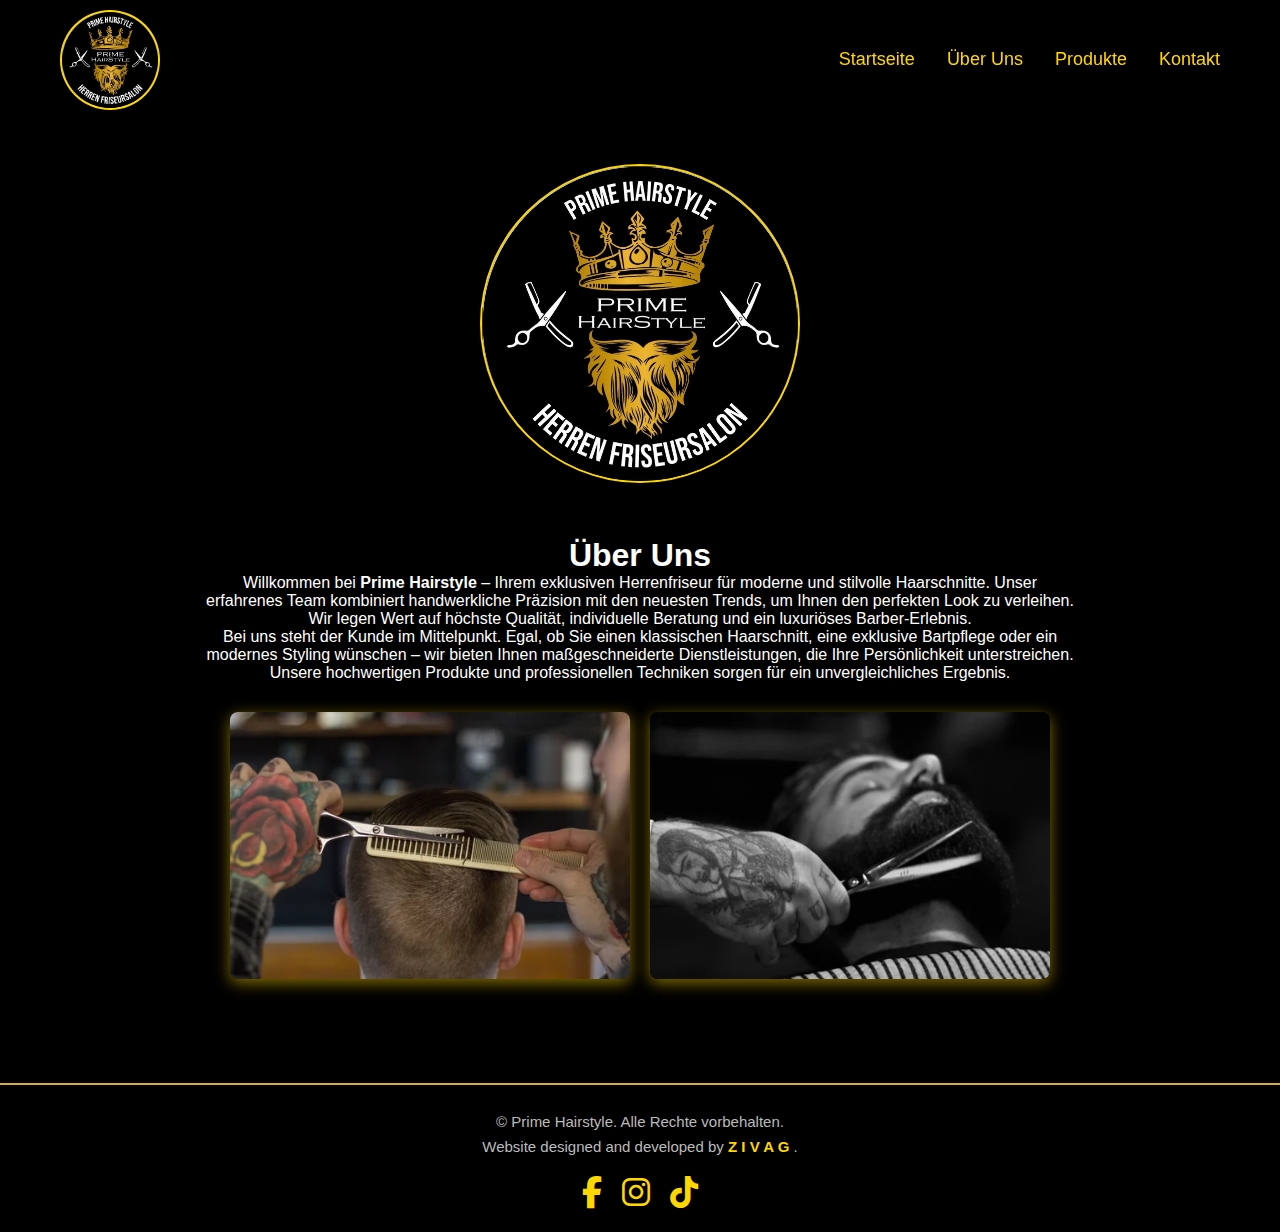
<file: about.html>
<!DOCTYPE html>
<html lang="de">
<head>
  <meta charset="UTF-8">
  <meta name="viewport" content="width=device-width, initial-scale=1.0">
  <title>Prime Hairstyle - Über Uns</title>
  <link rel="stylesheet" href="css/styles.css">
  <link rel="icon" href="assets/images/favicon.ico" type="image/x-icon">
  <link rel="stylesheet" 
  href="https://cdnjs.cloudflare.com/ajax/libs/font-awesome/6.4.0/css/all.min.css" 
  referrerpolicy="no-referrer" />

</head>
<body>

          <!-- Navigation Bar -->
    <header class="navbar">
        <div class="nav-container">
          <a href="index.html" class="logo-link">
            <img src="assets/images/logo.jpg" alt="Prime Hairstyle Logo" class="nav-logo">
          </a>
          <button class="nav-toggle" id="nav-toggle" aria-label="Toggle navigation">
            <span></span>
            <span></span>
            <span></span>
          </button>
          <nav class="nav-links" id="nav-menu">
            <a href="index.html" class="nav-link">Startseite</a>
            <a href="about.html" class="nav-link">Über Uns</a>
            <a href="products.html" class="nav-link">Produkte</a>
            <a href="contact.html" class="nav-link">Kontakt</a>
          </nav>
        </div>
      </header>


  <!-- Main About Content -->
  <main class="about-container">
    <!-- Logo at the Top (Optional: if you want an additional logo here) -->
    <div class="logo-container">
      <img src="assets/images/logo.jpg" alt="Prime Hairstyle Logo" class="about-logo">
    </div>

    <!-- Heading & Description -->
    <h1 class="about-title">Über Uns</h1>
    <p class="about-text">
      Willkommen bei <strong>Prime Hairstyle</strong> – Ihrem exklusiven Herrenfriseur für moderne und stilvolle Haarschnitte.
      Unser erfahrenes Team kombiniert handwerkliche Präzision mit den neuesten Trends, um Ihnen den perfekten Look zu verleihen.
      Wir legen Wert auf höchste Qualität, individuelle Beratung und ein luxuriöses Barber-Erlebnis.
    </p>
    <p class="about-text">
      Bei uns steht der Kunde im Mittelpunkt. Egal, ob Sie einen klassischen Haarschnitt, eine exklusive Bartpflege oder ein modernes Styling wünschen –
      wir bieten Ihnen maßgeschneiderte Dienstleistungen, die Ihre Persönlichkeit unterstreichen.
      Unsere hochwertigen Produkte und professionellen Techniken sorgen für ein unvergleichliches Ergebnis.
    </p>

    <!-- Images Section -->
    <div class="about-images">
      <img src="assets/images/shop1.webp" alt="Barbershop Innenraum" class="about-image">
      <img src="assets/images/shop2.webp" alt="Barbershop Stühle" class="about-image">
    </div>
  </main>

  <!-- Footer -->
  <footer class="footer">
    <div class="footer-content">
      <div class="footer-info">
        <p>© <?php echo date("Y"); ?> Prime Hairstyle. Alle Rechte vorbehalten.</p>
        <p>
          Website designed and developed by 
          <a href="https://www.zivag.de" target="_blank" rel="noopener noreferrer">
            <strong>Z I V A G</strong>
          </a>.
        </p>
      </div>
      <div class="footer-icons">
        <a href="https://www.facebook.com/primehairstylist/?locale=hr_HR" target="_blank" rel="noopener noreferrer">
          <i class="fab fa-facebook-f"></i>
        </a>
        <a href="https://www.instagram.com/_primehairstyle_/#" target="_blank" rel="noopener noreferrer">
          <i class="fab fa-instagram"></i>
        </a>
        <a href="https://www.tiktok.com/@primehairstyle" target="_blank" rel="noopener noreferrer">
          <i class="fab fa-tiktok"></i>
        </a>
      </div>
    </div>
  </footer>

  <script src="js/main.js"></script>
</body>
</html>
</file>
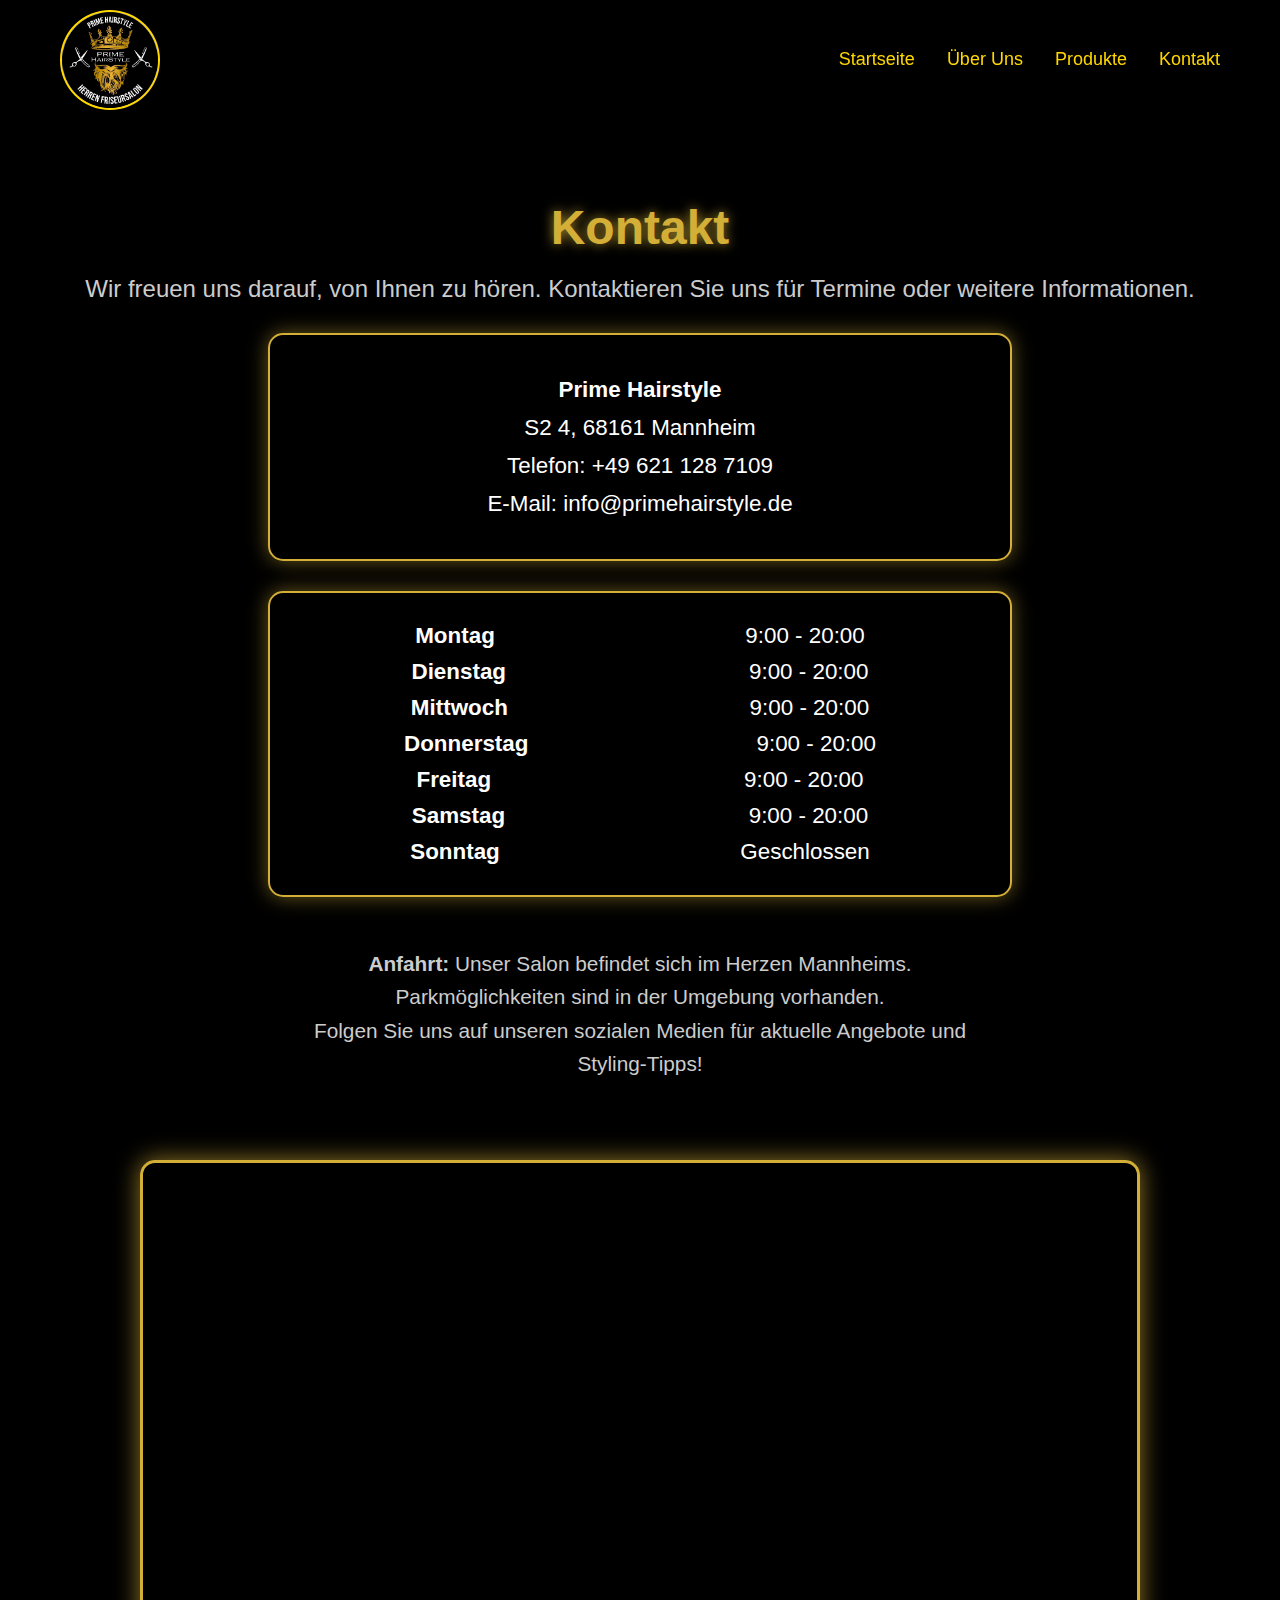
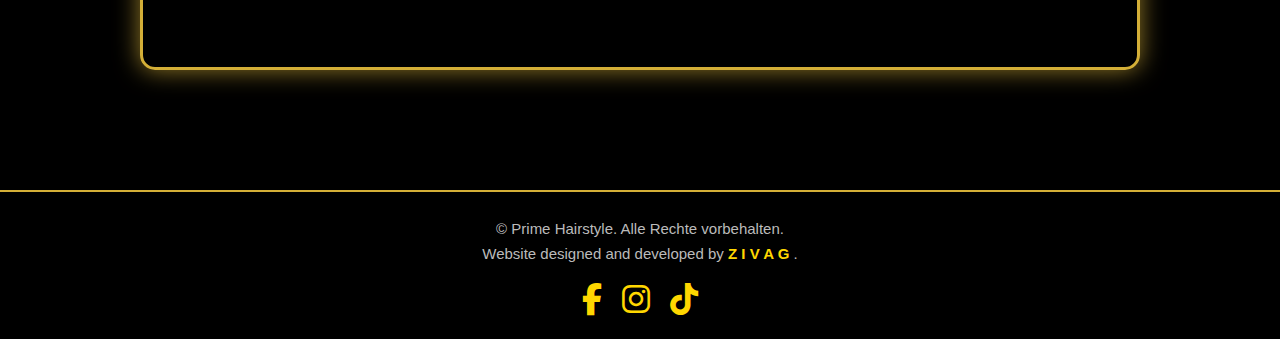
<file: contact.html>
<!DOCTYPE html>
<html lang="de">
<head>
  <meta charset="UTF-8">
  <meta name="viewport" content="width=device-width, initial-scale=1.0">
  <title>Prime Hairstyle - Kontakt</title>
  <link rel="stylesheet" href="css/styles.css">
  <link rel="icon" href="assets/images/favicon.ico" type="image/x-icon">
  <link rel="stylesheet" 
  href="https://cdnjs.cloudflare.com/ajax/libs/font-awesome/6.4.0/css/all.min.css" 
  referrerpolicy="no-referrer" />

</head>
<body>

      <!-- Navigation Bar -->
      <header class="navbar">
        <div class="nav-container">
          <a href="index.html" class="logo-link">
            <img src="assets/images/logo.jpg" alt="Prime Hairstyle Logo" class="nav-logo">
          </a>
          <button class="nav-toggle" id="nav-toggle" aria-label="Toggle navigation">
            <span></span>
            <span></span>
            <span></span>
          </button>
          <nav class="nav-links" id="nav-menu">
            <a href="index.html" class="nav-link">Startseite</a>
            <a href="about.html" class="nav-link">Über Uns</a>
            <a href="products.html" class="nav-link">Produkte</a>
            <a href="contact.html" class="nav-link">Kontakt</a>
          </nav>
        </div>
      </header>
  <!-- Contact Content -->
  <div class="contact-container">
    <h2 class="contact-heading">Kontakt</h2>
    <p class="contact-intro">
      Wir freuen uns darauf, von Ihnen zu hören. Kontaktieren Sie uns für Termine oder weitere Informationen.
    </p>

    <!-- Contact Details -->
    <div class="contact-details">
      <p><strong>Prime Hairstyle</strong></p>
      <p>S2 4, 68161 Mannheim</p>
      <p>Telefon: +49 621 128 7109</p>
      <p>E-Mail: info@primehairstyle.de</p>
    </div>

    <!-- Opening Hours -->
    <div class="opening-hours">
        <p>
          <span class="day">Montag</span>
          <span class="time">9:00 - 20:00</span>
        </p>
        <p>
          <span class="day">Dienstag</span>
          <span class="time">9:00 - 20:00</span>
        </p>
        <p>
          <span class="day">Mittwoch</span>
          <span class="time">9:00 - 20:00</span>
        </p>
        <p>
          <span class="day">Donnerstag</span>
          <span class="time">9:00 - 20:00</span>
        </p>
        <p>
          <span class="day">Freitag</span>
          <span class="time">9:00 - 20:00</span>
        </p>
        <p>
          <span class="day">Samstag</span>
          <span class="time">9:00 - 20:00</span>
        </p>
        <p>
          <span class="day">Sonntag</span>
          <span class="time">Geschlossen</span>
        </p>
      </div>
      
    <!-- Additional Information -->
    <div class="additional-info">
      <p>
        <strong>Anfahrt:</strong> Unser Salon befindet sich im Herzen Mannheims. Parkmöglichkeiten sind in der Umgebung vorhanden.
      </p>
      <p>
        Folgen Sie uns auf unseren sozialen Medien für aktuelle Angebote und Styling-Tipps!
      </p>
    </div>


    <!-- Map Location -->
    <div class="map-container">
      <iframe class="map"
        src="https://www.google.com/maps/embed?pb=!1m18!1m12!1m3!1d2639.662755318873!2d8.466121476397642!3d49.48867827118021!2m3!1f0!2f0!3f0!3m2!1i1024!2i768!4f13.1!3m3!1m2!1s0x4797c98f8c369e33%3A0x4212896e99f44d0!2sS2%204%2C%2068161%20Mannheim%2C%20Germany!5e0!3m2!1sen!2sde!4v1711812345678"
        allowfullscreen="" loading="lazy" referrerpolicy="no-referrer-when-downgrade">
      </iframe>
    </div>
  </div>

  <!-- Footer -->
  <footer class="footer">
    <div class="footer-content">
      <div class="footer-info">
        <p>© <?php echo date("Y"); ?> Prime Hairstyle. Alle Rechte vorbehalten.</p>
        <p>
          Website designed and developed by 
          <a href="https://www.zivag.de" target="_blank" rel="noopener noreferrer">
            <strong>Z I V A G</strong>
          </a>.
        </p>
      </div>
      <div class="footer-icons">
        <a href="https://www.facebook.com/primehairstylist/?locale=hr_HR" target="_blank" rel="noopener noreferrer">
          <i class="fab fa-facebook-f"></i>
        </a>
        <a href="https://www.instagram.com/_primehairstyle_/#" target="_blank" rel="noopener noreferrer">
          <i class="fab fa-instagram"></i>
        </a>
        <a href="https://www.tiktok.com/@primehairstyle" target="_blank" rel="noopener noreferrer">
          <i class="fab fa-tiktok"></i>
        </a>
      </div>
    </div>
  </footer>
  <script src="js/main.js"></script>
</body>
</html>
</file>
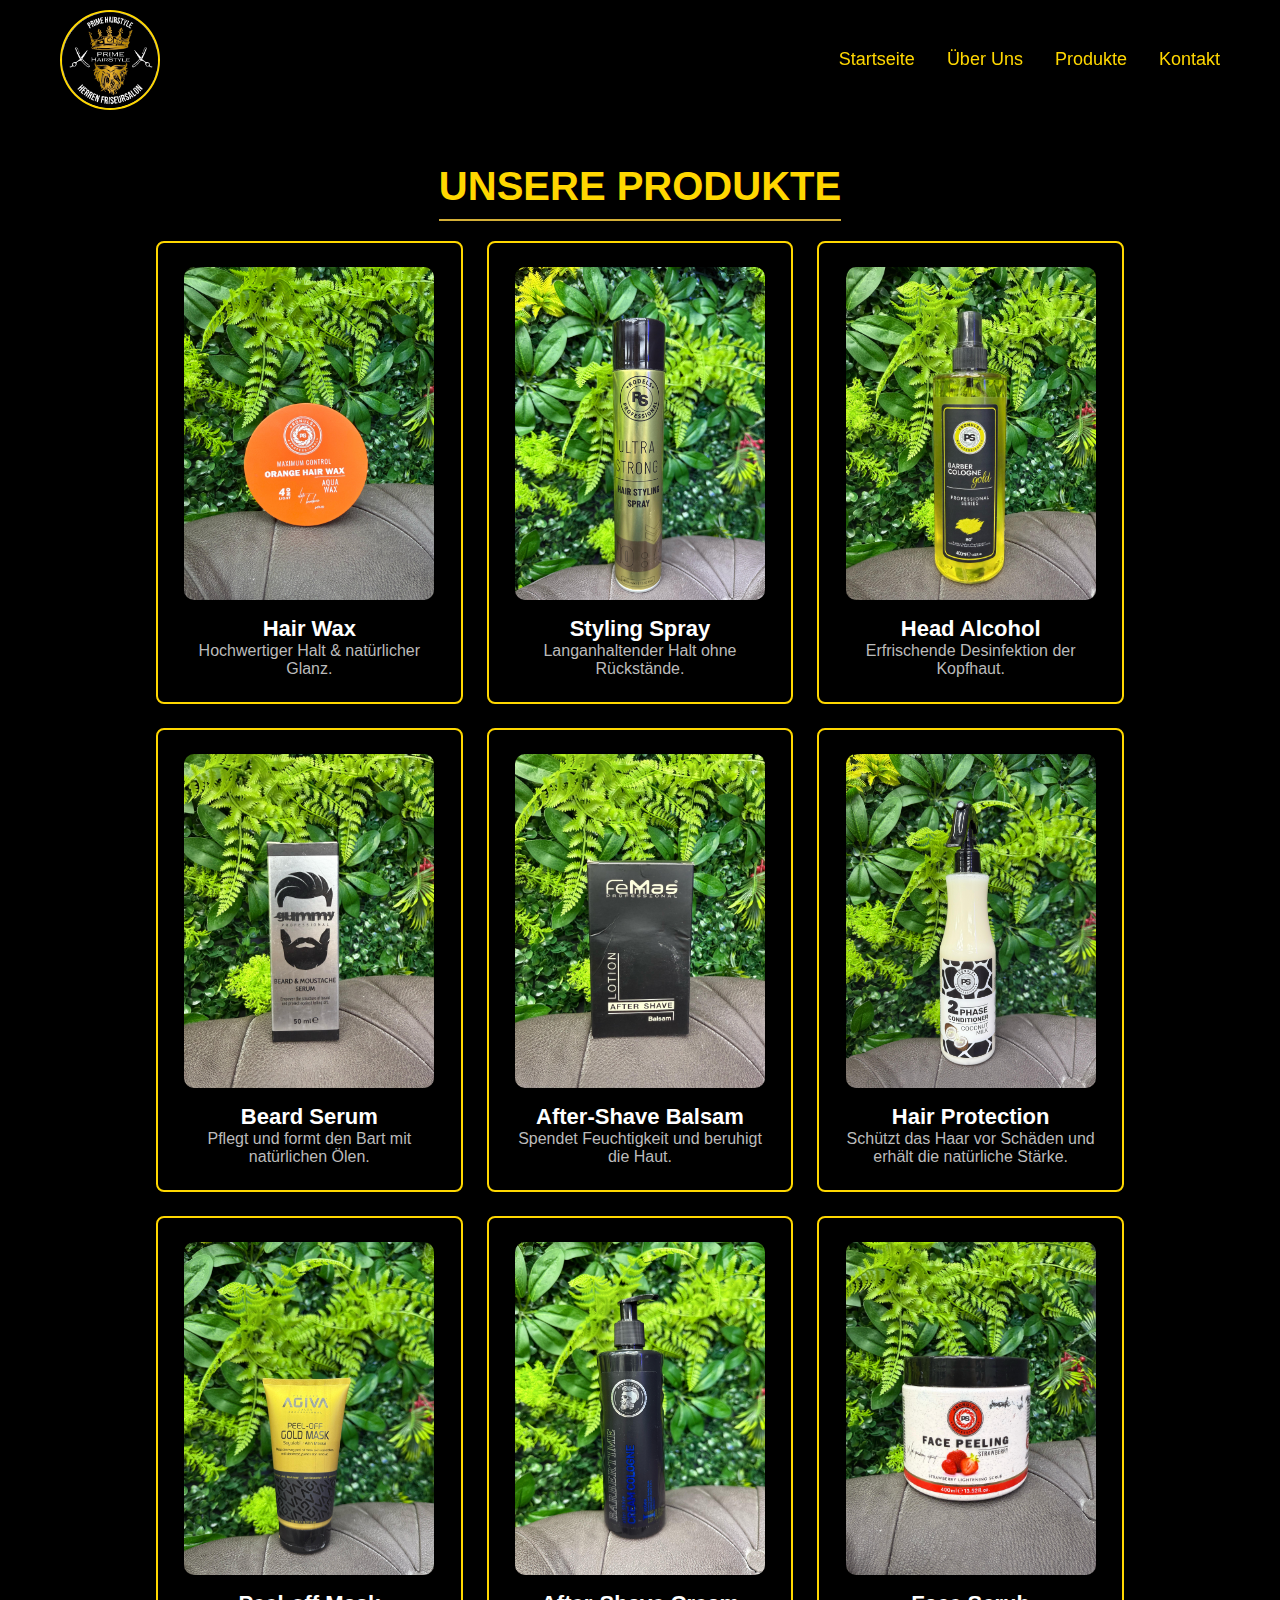
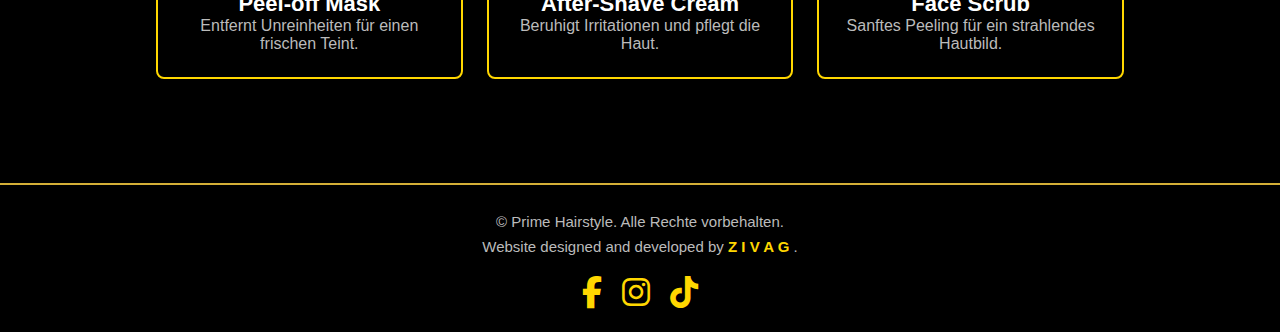
<file: products.html>
<!DOCTYPE html>
<html lang="de">
<head>
  <meta charset="UTF-8">
  <meta name="viewport" content="width=device-width, initial-scale=1.0">
  <title>Prime Hairstyle - Produkte</title>
  <link rel="stylesheet" href="css/styles.css">
  <link rel="icon" href="assets/images/favicon.ico" type="image/x-icon">
  <link rel="stylesheet" 
  href="https://cdnjs.cloudflare.com/ajax/libs/font-awesome/6.4.0/css/all.min.css" 
  referrerpolicy="no-referrer" />


</head>
<body>

      <!-- Navigation Bar -->
      <header class="navbar">
        <div class="nav-container">
          <a href="index.html" class="logo-link">
            <img src="assets/images/logo.jpg" alt="Prime Hairstyle Logo" class="nav-logo">
          </a>
          <button class="nav-toggle" id="nav-toggle" aria-label="Toggle navigation">
            <span></span>
            <span></span>
            <span></span>
          </button>
          <nav class="nav-links" id="nav-menu">
            <a href="index.html" class="nav-link">Startseite</a>
            <a href="about.html" class="nav-link">Über Uns</a>
            <a href="products.html" class="nav-link">Produkte</a>
            <a href="contact.html" class="nav-link">Kontakt</a>
          </nav>
        </div>
      </header>

  <!-- Products Content -->
  <div class="products-container">
    <h1 class="text-5xl font-bold text-center glow-gold">Unsere Produkte</h1>
    <div class="products-grid">
      <!-- Product Card 1 -->
      <div class="product-card">
        <img src="assets/images/wax-p.jpg" alt="Hair Wax">
        <h3>Hair Wax</h3>
        <p>Hochwertiger Halt & natürlicher Glanz.</p>
      </div>
      <!-- Product Card 2 -->
      <div class="product-card">
        <img src="assets/images/hair-sprayy.jpg" alt="Styling Spray">
        <h3>Styling Spray</h3>
        <p>Langanhaltender Halt ohne Rückstände.</p>
      </div>
      <!-- Product Card 3 -->
      <div class="product-card">
        <img src="assets/images/amber-alcol.jpg" alt="Head Alcohol">
        <h3>Head Alcohol</h3>
        <p>Erfrischende Desinfektion der Kopfhaut.</p>
      </div>
      <!-- Product Card 4 -->
      <div class="product-card">
        <img src="assets/images/beard-serum.jpg" alt="Beard Serum">
        <h3>Beard Serum</h3>
        <p>Pflegt und formt den Bart mit natürlichen Ölen.</p>
      </div>
      <!-- Product Card 5 -->
      <div class="product-card">
        <img src="assets/images/shave-balsam.jpg" alt="After-Shave Balsam">
        <h3>After-Shave Balsam</h3>
        <p>Spendet Feuchtigkeit und beruhigt die Haut.</p>
      </div>
      <!-- Product Card 6 -->
      <div class="product-card">
        <img src="assets/images/coconut-milk.jpg" alt="Hair Protection">
        <h3>Hair Protection</h3>
        <p>Schützt das Haar vor Schäden und erhält die natürliche Stärke.</p>
      </div>
      <!-- Product Card 7 -->
      <div class="product-card">
        <img src="assets/images/peel-off-m.jpg" alt="Peel-off Mask">
        <h3>Peel-off Mask</h3>
        <p>Entfernt Unreinheiten für einen frischen Teint.</p>
      </div>
      <!-- Product Card 8 -->
      <div class="product-card">
        <img src="assets/images/as-pro.jpg" alt="After-Shave Cream">
        <h3>After-Shave Cream</h3>
        <p>Beruhigt Irritationen und pflegt die Haut.</p>
      </div>
      <!-- Product Card 9 -->
      <div class="product-card">
        <img src="assets/images/facepeeling.jpg" alt="Face Scrub">
        <h3>Face Scrub</h3>
        <p>Sanftes Peeling für ein strahlendes Hautbild.</p>
      </div>
    </div>
  </div>

  <!-- Footer -->
  <footer class="footer">
    <div class="footer-content">
      <div class="footer-info">
        <p>© <?php echo date("Y"); ?> Prime Hairstyle. Alle Rechte vorbehalten.</p>
        <p>
          Website designed and developed by 
          <a href="https://www.zivag.de" target="_blank" rel="noopener noreferrer">
            <strong>Z I V A G</strong>
          </a>.
        </p>
      </div>
      <div class="footer-icons">
        <a href="https://www.facebook.com/primehairstylist/?locale=hr_HR" target="_blank" rel="noopener noreferrer">
          <i class="fab fa-facebook-f"></i>
        </a>
        <a href="https://www.instagram.com/_primehairstyle_/#" target="_blank" rel="noopener noreferrer">
          <i class="fab fa-instagram"></i>
        </a>
        <a href="https://www.tiktok.com/@primehairstyle" target="_blank" rel="noopener noreferrer">
          <i class="fab fa-tiktok"></i>
        </a>
      </div>
    </div>
  </footer>

  <script src="js/main.js"></script>
</body>
</html>
</file>
<file: css/styles.css>
/* =================================================================
   General Reset
================================================================= */
* {
    margin: 0;
    padding: 0;
    box-sizing: border-box;
    font-family: 'Poppins', sans-serif;
  }
  
  body {
    background-color: black;
    color: white;
    overflow-x: hidden;
  }
  
  /* =================================================================
     Navbar
  ================================================================= */
  .navbar {
    position: fixed;
    top: 0;
    left: 0;
    width: 100%;
    background-color: black;
    z-index: 1000;
    padding: 10px 0; /* vertical padding */
    box-shadow: 0 2px 5px rgba(0, 0, 0, 0.5);
  }
  
  /* Container inside navbar for spacing and alignment */
  .nav-container {
    max-width: 1200px;
    margin: 0 auto;
    padding: 0 20px;
    display: flex;
    align-items: center;
    justify-content: space-between;
  }
  
  /* Logo on the left */
  .logo-link {
    display: flex;
    align-items: center;
    text-decoration: none;
  }
  
  .nav-logo {
    width: 100px;
    height: auto;
    border-radius: 50%;
    border: 2px solid gold;
  }
  
  /* Nav links on the right */
  .nav-links {
    display: flex;
    gap: 32px;
  }
  
  /* Default nav link color is gold, and on hover changes to white */
  .nav-link {
    font-size: 18px;
    color: #FFD700;
    text-decoration: none;
    transition: color 0.3s ease;
  }
  
  .nav-link:hover {
    color: #fff;
  }
  
  /* Hamburger Button - Hidden on desktop */
  .nav-toggle {
    display: none;
    background: none;
    border: none;
    cursor: pointer;
    flex-direction: column;
    gap: 6px;
    padding: 10px;
  }
  
  .nav-toggle span {
    display: block;
    width: 28px;
    height: 3px;
    background-color: #FFD700;
    transition: 0.4s;
  }
  
  /* =================================================================
     Responsive Navbar
  ================================================================= */
  @media (max-width: 768px) {
    /* Show the hamburger icon */
    .nav-toggle {
      display: flex;
    }
  
    /* Hide nav links by default on mobile */
    .nav-links {
      position: absolute;
      top: 60px; /* adjust based on navbar height */
      left: 0;
      right: 0;
      background-color: black;
      flex-direction: column;
      gap: 24px;
      padding: 20px;
      display: none;
    }
  
    /* When .active is toggled, display the mobile menu */
    .nav-links.active {
      display: flex;
    }
  }
  
  /* =================================================================
     Content Offset
     (Ensure main content isn't hidden behind the fixed navbar)
  ================================================================= */
  main,
  .home-container,
  .about-container,
  .products-container,
  .contact-container {
    margin-top: 120px;  /* Adjust to ensure enough spacing below the navbar */
  }
  
  /* =================================================================
     Home Page & Video Section
  ================================================================= */
  .home-container {
    width: 100%;
  }
  
  .video-wrapper {
    position: relative;
    width: 100%;
    height: 100vh;
    overflow: hidden;
  }
  
  .video-wrapper video {
    width: 100%;
    height: 100%;
    object-fit: cover;
  }
  
  .video-text {
    position: absolute;
    top: 50%;
    left: 50%;
    transform: translate(-50%, -50%);
    text-align: center;
    width: 80%;
    padding: 0 10px;
    color: white;
    text-shadow: 0 0 15px rgba(212, 175, 55, 0.8);
  }
  
  .video-text h1 {
    font-size: 4em;
    font-weight: bold;
    text-transform: uppercase;
    margin-bottom: 20px;
  }
  
  .gold-text {
    color: #FFD700;
  }
  
  .video-text p {
    font-size: 1.5em;
    max-width: 800px;
    margin: auto;
    opacity: 0.9;
    color: #ddd;
  }
  
  /* =================================================================
     Info Section (Below Video)
  ================================================================= */
  .info-section {
    padding: 40px 20px;
    background-color: #000;
    text-align: center;
  }
  
  /* =================================================================
     "Why Choose Us" Section
  ================================================================= */
  .why-choose-us {
    background-color: rgba(0, 0, 0, 0.8);
    padding: 30px;
    margin: 20px auto 40px;
    max-width: 900px;
    border: 2px solid #FFD700;
    border-radius: 10px;
    box-shadow: 0 0 20px rgba(212, 175, 55, 0.5);
    text-align: left;
  }
  
  .why-choose-us h2 {
    font-size: 2.5em;
    color: #FFD700;
    margin-bottom: 15px;
    text-align: center;
  }
  
  .why-choose-us ul {
    list-style: none;
    padding: 0;
  }
  
  .why-choose-us li {
    font-size: 1.3em;
    margin-bottom: 10px;
    color: #bbbbbb;
  }
  
  /* =================================================================
     Price List Section
  ================================================================= */
  .price-list {
    background-color: #111;
    padding: 40px 20px;
    margin: 40px auto;
    max-width: 900px;
    border: 2px solid #FFD700;
    border-radius: 10px;
    box-shadow: 0 0 15px rgba(212, 175, 55, 0.5);
    text-align: left;
  }
  
  .price-list h2 {
    font-size: 2.5em;
    color: #FFD700;
    margin-bottom: 20px;
    text-align: center;
    text-shadow: 0 0 10px rgba(212, 175, 55, 0.8);
  }
  
  .price-list ul {
    list-style: none;
    padding: 0;
  }
  
  .price-list ul li {
    display: flex;
    justify-content: space-between;
    align-items: center;
    font-size: 1.5em;
    color: #ddd;
    margin: 10px 0;
    padding: 5px 0;
    border-bottom: 1px dashed rgba(255, 215, 0, 0.3);
  }
  
  .price-list ul li:last-child {
    border-bottom: none;
  }
  
  .service {
    flex: 1;
    text-align: left;
  }
  
  .price {
    margin-left: 20px;
    font-weight: bold;
    text-align: right;
  }
  
  /* =================================================================
     About Page Section
  ================================================================= */
  .about-container {
    max-width: 900px;
    margin: auto;
    padding: 64px 16px;
    text-align: center;
  }
  
  .about-images {
    display: flex;
    justify-content: center;
    flex-wrap: wrap;
    gap: 20px;
    margin-top: 30px;
  }
  
  .about-image {
    width: 100%;
    max-width: 400px;
    border-radius: 8px;
    box-shadow: 0px 4px 15px rgba(255, 215, 0, 0.5);
    transition: transform 0.3s ease-in-out;
  }
  
  .about-image:hover {
    transform: scale(1.05);
  }
  
  .about-logo {
    width: 320px;
    height: auto;
    border-radius: 50%;
    border: 2px solid gold;
    margin-bottom: 50px;
    margin-top: 100px;
  }
  
  /* =================================================================
     Products Page Section
  ================================================================= */
  .products-container {
    max-width: 1000px;
    margin: auto;
    padding: 64px 16px;
    text-align: center;
  }
  
  .products-container h1 {
    font-size: 2.5em;
    color: #FFD700; /* Ensure H1 text is visible */
    text-transform: uppercase;
    border-bottom: 2px solid #d4af37;
    display: inline-block;
    padding-bottom: 10px;
    margin-bottom: 20px;
    margin-top: 100px;
  }
  
  .products-grid {
    display: grid;
    grid-template-columns: repeat(3, 1fr);
    gap: 24px;
    justify-content: center;
  }
  
  @media (max-width: 1024px) {
    .products-grid {
      grid-template-columns: repeat(2, 1fr);
    }
  }
  
  @media (max-width: 768px) {
    .products-grid {
      grid-template-columns: 1fr;
    }
  }
  
  .product-card {
    background-color: black;
    border: 2px solid #FFD700;
    padding: 24px;
    text-align: center;
    border-radius: 8px;
    transition: transform 0.3s ease-in-out, box-shadow 0.3s ease-in-out;
  }
  
  .product-card:hover {
    transform: scale(1.05);
    box-shadow: 0 0 12px rgba(255, 215, 0, 0.6);
  }
  
  .product-card img {
    width: 100%;
    max-width: 250px;
    height: auto;
    object-fit: cover;
    border-radius: 10px;
    margin-bottom: 12px;
  }
  
  .product-card h3 {
    font-size: 22px;
    font-weight: bold;
    color: white;
  }
  
  .product-card p {
    font-size: 16px;
    color: #bbbbbb;
    margin: 0;
  }
  
  /* =================================================================
     Contact Page Section
  ================================================================= */
  .contact-container {
    background-color: #000;
    color: #d4af37;
    text-align: center;
    padding: 80px 20px;
    min-height: 100vh;
    display: flex;
    flex-direction: column;
    align-items: center;
    justify-content: center;
  }
  
  .contact-heading {
    font-size: 3em;
    font-weight: bold;
    text-shadow: 0 0 12px rgba(212, 175, 55, 0.8);
    margin-bottom: 20px;
  }
  
  .contact-intro {
    font-size: 1.5em;
    color: #ccc;
    margin-bottom: 30px;
  }
  
  .contact-details {
    background: transparent;
    padding: 30px;
    border-radius: 15px;
    border: 2px solid #d4af37;
    display: inline-block;
    margin-bottom: 30px;
    width: 60%;
    min-width: 300px;
    box-shadow: 0 0 20px rgba(212, 175, 55, 0.5);
  }
  
  .contact-details p {
    margin: 12px 0;
    font-size: 1.4em;
    color: white;
  }
  
  .opening-hours {
    background: transparent;
    padding: 20px;
    border-radius: 15px;
    border: 2px solid #d4af37;
    display: inline-block;
    margin-bottom: 30px;
    width: 60%;
    min-width: 300px;
    box-shadow: 0 0 20px rgba(212, 175, 55, 0.5);
    color: white;
    font-size: 1.4em;
  }
  
  .opening-hours p {
    margin: 8px 0;
  }
  
  .additional-info {
    max-width: 700px;
    margin: 20px auto 40px;
    font-size: 1.3em;
    color: #ccc;
    line-height: 1.6;
  }

  .opening-hours p {
    display: flex;
    justify-content: space-around;
    align-items: center;
    margin: 10px 0;
  }
  
  .opening-hours .day {
    font-weight: bold;
    /* Additional styling if desired, e.g.: */
    /* color: #FFD700; */
  }
  
  .opening-hours .time {
    /* Ensure the time text is aligned to the right if necessary */
    text-align: right;
  }
  

  /* =================================================================
     Map Container
  ================================================================= */
  .map-container {
    margin-top: 40px;
    width: 100%;
    max-width: 1000px;
    border-radius: 15px;
    overflow: hidden;
    border: 3px solid #d4af37;
    box-shadow: 0 0 25px rgba(212, 175, 55, 0.7);
  }
  
  .map {
    width: 100%;
    height: 500px;
    border: none;
  }
  
  /* =================================================================
     Footer
  ================================================================= */
  .footer {
    background-color: black;
    border-top: 2px solid #d4af37;
    padding: 20px;
    text-align: center;
    color: #bbbbbb;
    font-size: 15px;
    margin-top: 40px;
  }
  
  .footer-content {
    max-width: 1200px;
    margin: 0 auto;
    padding: 0 20px;
  }
  
  .footer-info p {
    margin: 8px 0;
    font-size: 1em;
  }
  
  .footer-info a {
    color: #FFD700;
    text-decoration: none;
    transition: color 0.3s ease;
  }
  
  .footer-info a:hover {
    color: white;
  }
  
  /* Footer Icons Styling */
  .footer-icons {
    margin-top: 20px;
    display: flex;
    justify-content: center;
    gap: 20px;
  }
  
  .footer-icons a {
    color: #FFD700; /* Gold default */
    font-size: 32px; /* Icon size */
    transition: transform 0.3s ease, color 0.3s ease;
  }
  
  .footer-icons a:hover {
    transform: scale(1.1);
    color: white;
  }
  
  /* =================================================================
     Responsive Adjustments
  ================================================================= */
  @media (max-width: 1024px) {
    .video-text h1 {
      font-size: 3em;
    }
    .video-text p {
      font-size: 1.2em;
    }
    .why-choose-us h2,
    .price-list h2 {
      font-size: 2em;
    }
    .price-list ul li {
      font-size: 1.3em;
    }
    .contact-details p,
    .opening-hours p {
      font-size: 1.2em;
    }
    .map {
      height: 400px;
    }
  }
  
  @media (max-width: 768px) {
    .video-text h1 {
      font-size: 2.5em;
    }
    .video-text p {
      font-size: 1em;
    }
    .why-choose-us h2 {
      font-size: 1.8em;
    }
    .why-choose-us li,
    .price-list ul li {
      font-size: 1.2em;
    }
    .contact-details,
    .opening-hours,
    .contact-form {
      width: 90%;
    }
    .map {
      height: 300px;
    }
  }
  
  @media (max-width: 480px) {
    .video-text h1 {
      font-size: 2.2em;
    }
    .video-text p {
      font-size: 0.9em;
    }
    .why-choose-us h2 {
      font-size: 1.5em;
    }
    .why-choose-us li,
    .price-list ul li {
      font-size: 1em;
    }
    .contact-details p,
    .opening-hours p {
      font-size: 0.9em;
    }
    .map {
      height: 250px;
    }
    
    /* Adjust navbar padding for small screens */
    .navbar {
      padding: 10px 20px;
    }
  }
</file>
